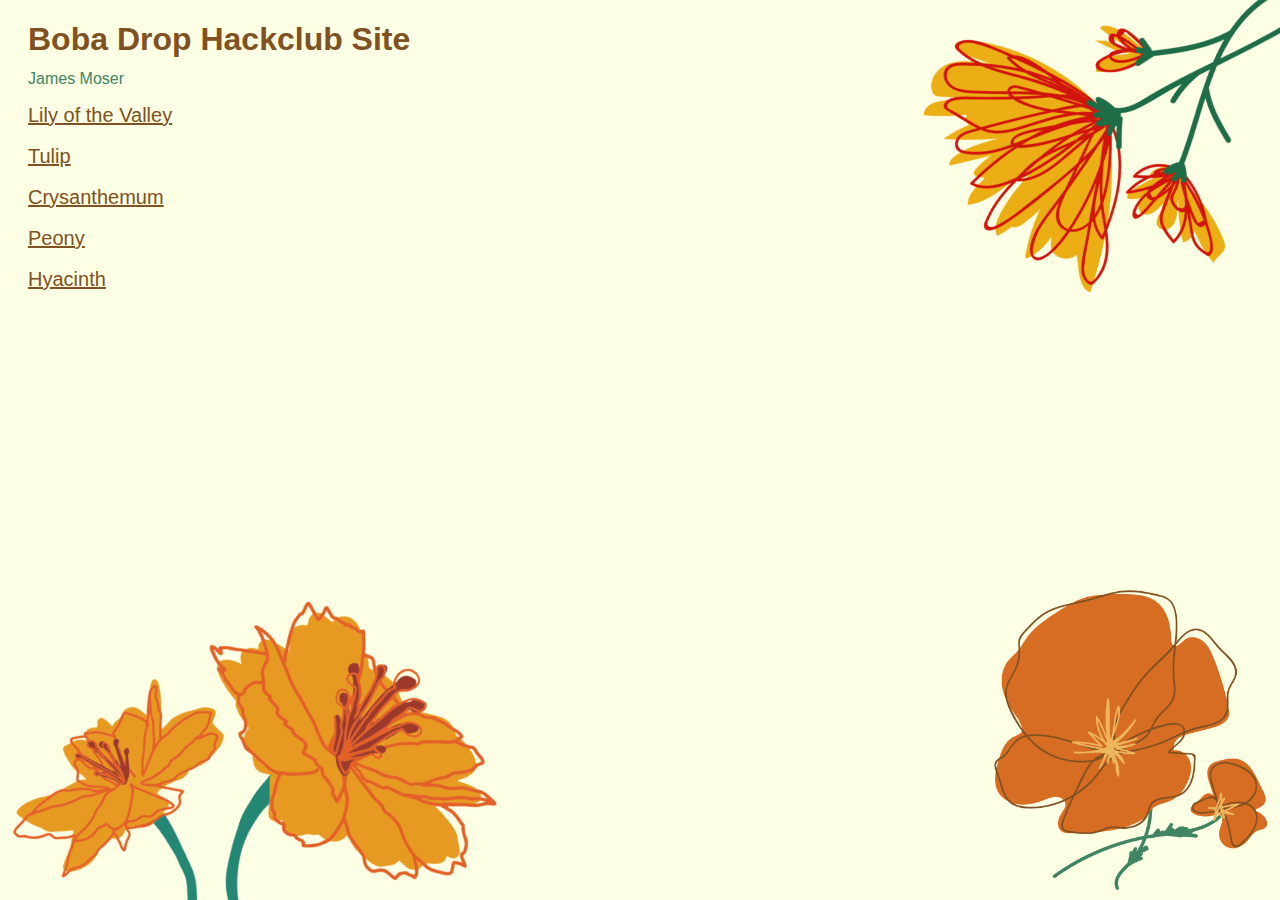
<file: index.html>
<!DOCTYPE html>
<html>
    <head>
        <link rel="stylesheet" href="styles.css">
    </head>
    <body>
        <img id="flowerBotLeft" src="../images/flower1.png"/>
        <img id="flowerTopRight" src="../images/flower2.png"/>
        <img id="flowerBotRight" src="../images/flower3.png"/>
        <h1 id="title">Boba Drop Hackclub Site</h1>

        <p id="name">James Moser</p>
        <a id="lily" href="LilyValley.html">Lily of the Valley</a>
        <br></br>
        <a id="tulip" href="tulip.html">Tulip</a>
        <br></br>
        <a id="chrys" href="chrys.html">Crysanthemum</a>
        <br></br>
        <a id="peony" href="peony.html">Peony</a>
        <br></br>
        <a id="hyacinth" href="hyacinth.html">Hyacinth</a>
    </body>
</html>
</file>
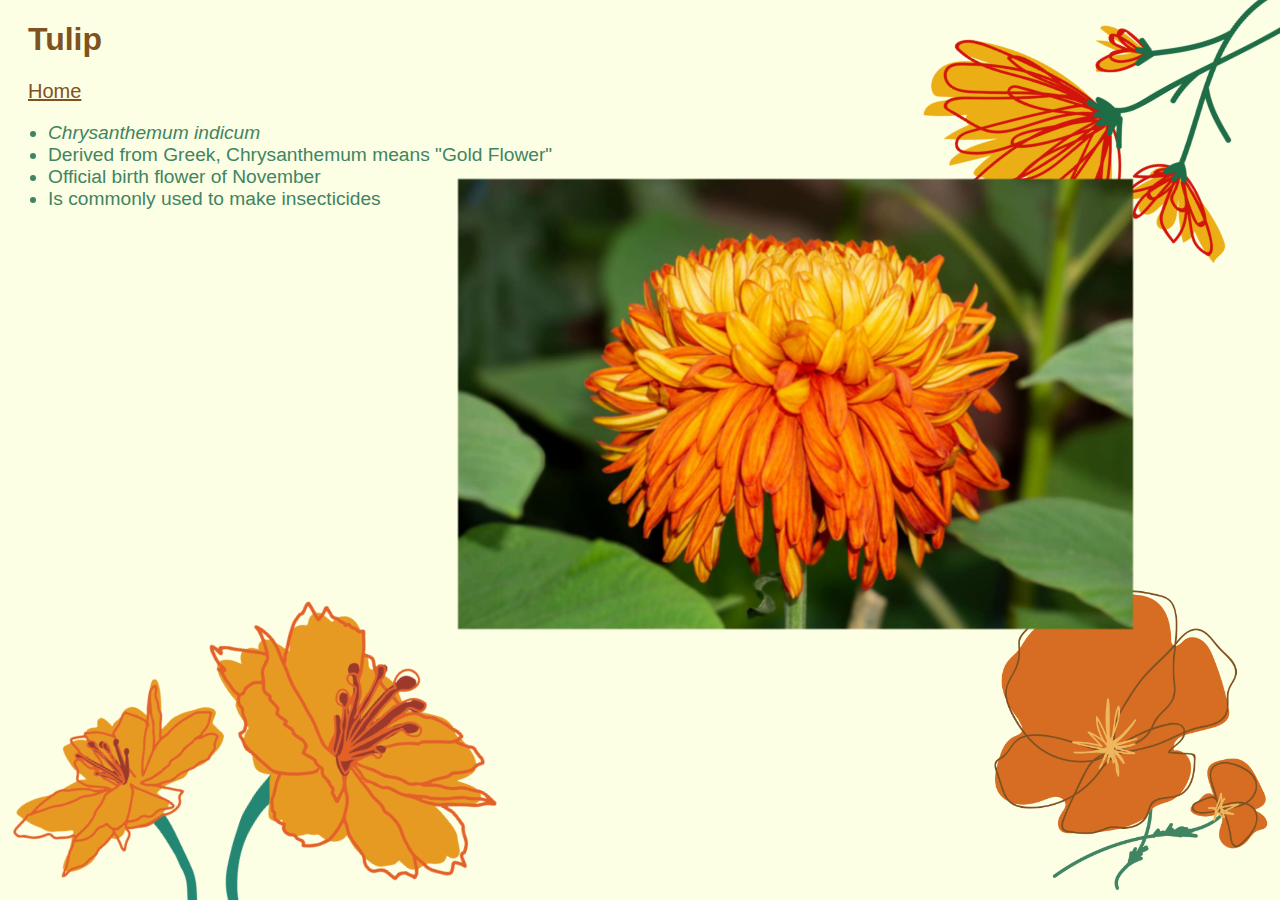
<file: chrys.html>
<!DOCTYPE html>
<html>
    <head>
        <link rel="stylesheet" href="styles.css"/>
    </head>
    <body>
        <img id="flowerBotLeft" src="flower1.png"/>
        <img id="flowerTopRight" src="flower2.png"/>
        <img id="flowerBotRight" src="flower3.png"/>
        <h1 id="title">Tulip</h1>
        <a id="home" href="index.html">Home</a>
        <ul class="facts">
            <li class="italic">Chrysanthemum indicum</li>
            <li>Derived from Greek, Chrysanthemum means "Gold Flower"</li>
            <li>Official birth flower of November</li>
            <li>Is commonly used to make insecticides</li>
        </ul>
        <div class="image">
        <img class="space" id="chrysanthemumImage" src="chrysImg.jpg" />
        </div>
    </body>
</html>
</file>
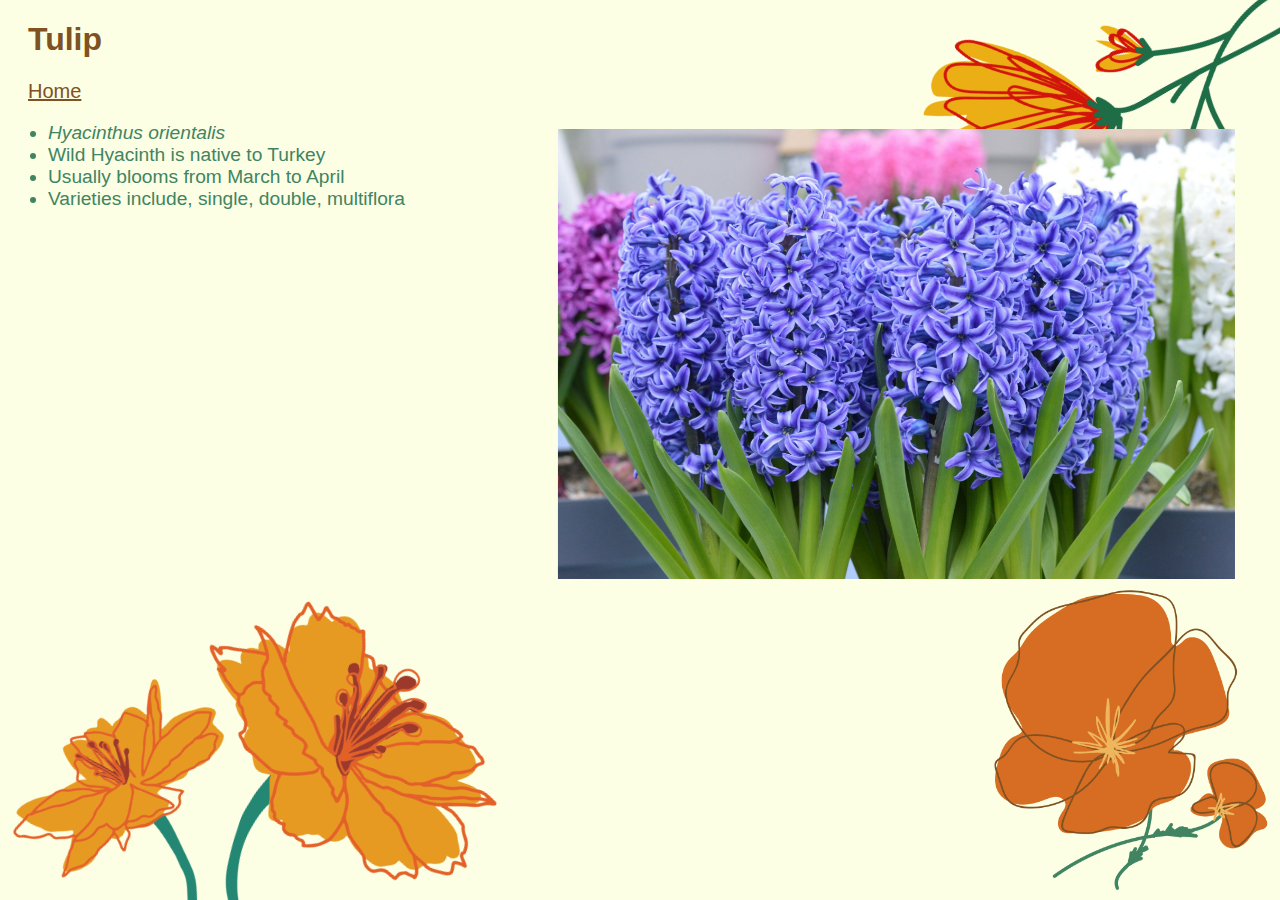
<file: hyacinth.html>
<!DOCTYPE html>
<html>
    <head>
        <link rel="stylesheet" href="styles.css"/>
    </head>
    <body>
        <img id="flowerBotLeft" src="../images/flower1.png"/>
        <img id="flowerTopRight" src="../images/flower2.png"/>
        <img id="flowerBotRight" src="../images/flower3.png"/>
        <h1 id="title">Tulip</h1>
        <a id="home" href="index.html">Home</a>
        <ul class="facts">
            <li class="italic">Hyacinthus orientalis</li>
            <li>Wild Hyacinth is native to Turkey</li>
            <li>Usually blooms from March to April</li>
            <li>Varieties include, single, double, multiflora</li>
        </ul>
        <div class="image">
        <img class="space" id="hyacinthImage" src="../images/hyacinthImg.jpg" />
        </div>
    </body>
</html>
</file>
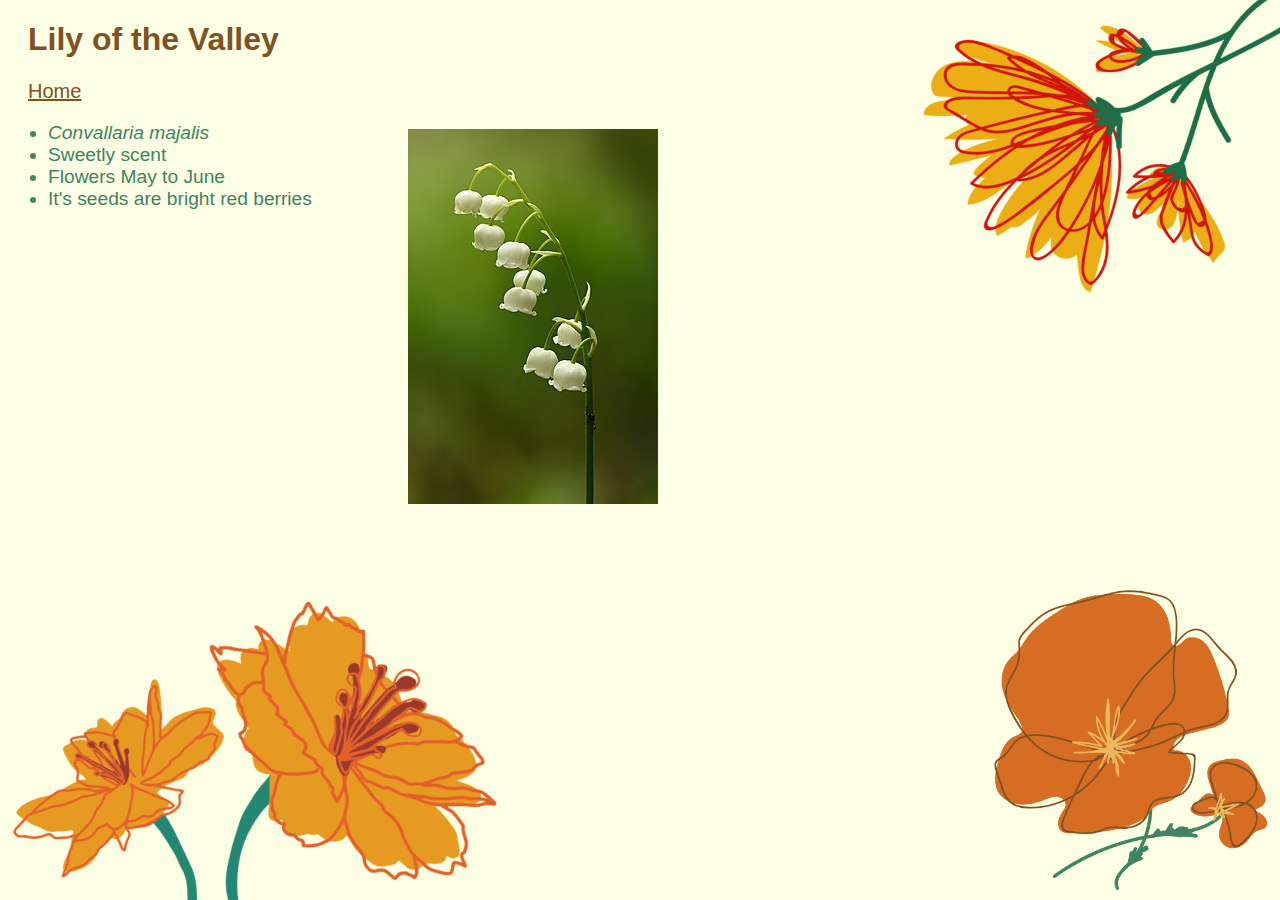
<file: LilyValley.html>
<!DOCTYPE html>
<html>
    <head>
        <link rel="stylesheet" href="styles.css"/>
    </head>
    <body>
        <img id="flowerBotLeft" src="images/flower1.png"/>
        <img id="flowerTopRight" src="images/flower2.png"/>
        <img id="flowerBotRight" src="images/flower3.png"/>
        <h1 id="title">Lily of the Valley</h1>
        <a id="home" href="index.html">Home</a>
        <ul class="facts">
            <li class="italic">Convallaria majalis</li>
            <li>Sweetly scent</li>
            <li>Flowers May to June</li>
            <li>It's seeds are bright red berries</li>
        </ul>
        <div class="image">
        <img id="lilyImg" src="images/lilyImg.jpg" />
        </div>
    </body>
</html>
</file>
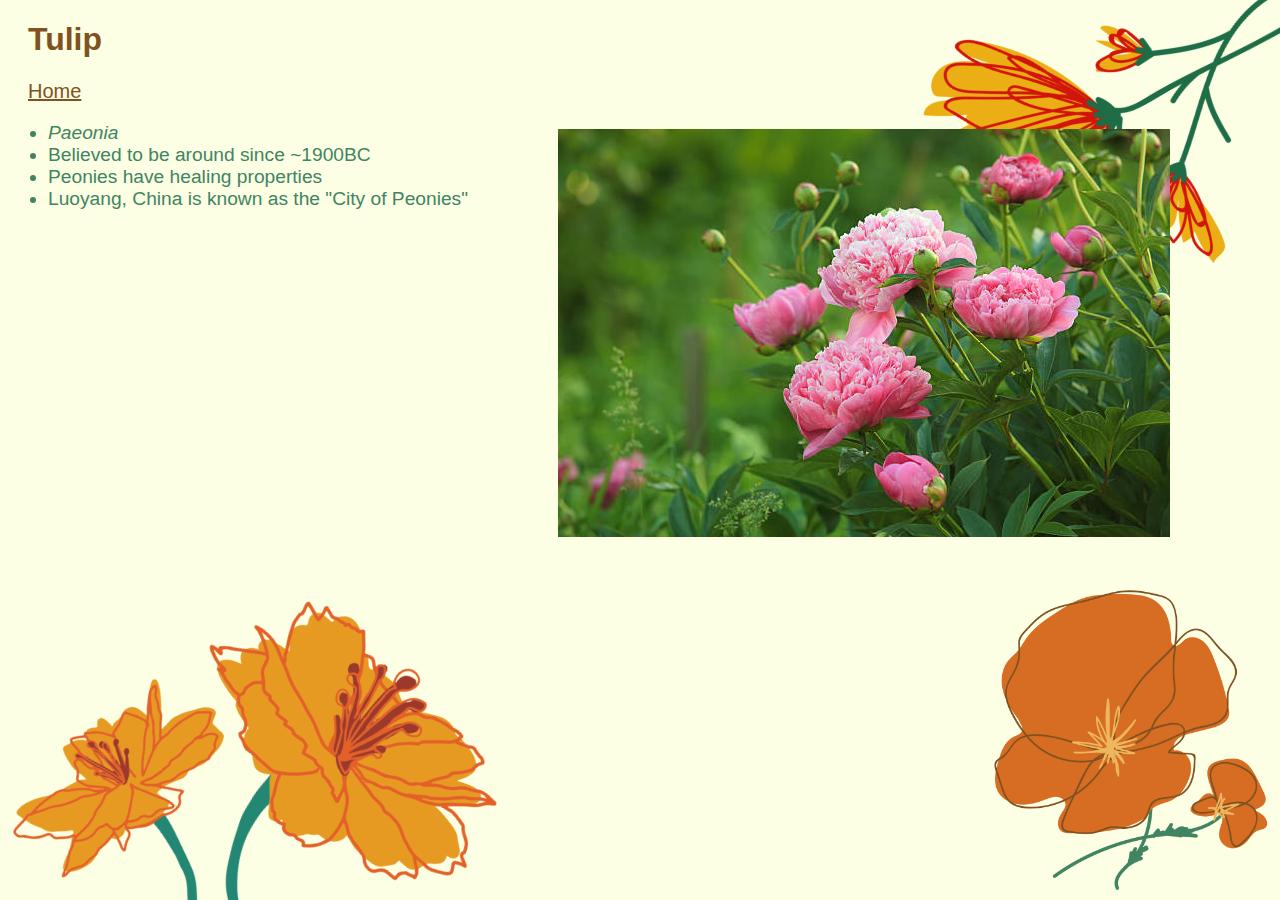
<file: peony.html>
<!DOCTYPE html>
<html>
    <head>
        <link rel="stylesheet" href="styles.css"/>
        <title>Peony!</title>
    </head>
    <body>
        <img id="flowerBotLeft" src="images/flower1.png"/>
        <img id="flowerTopRight" src="images/flower2.png"/>
        <img id="flowerBotRight" src="images/flower3.png"/>
        <h1 id="title">Tulip</h1>
        <a id="home" href="index.html">Home</a>
        <ul class="facts">
            <li class="italic">Paeonia</li>
            <li>Believed to be around since ~1900BC</li>
            <li>Peonies have healing properties</li>
            <li>Luoyang, China is known as the "City of Peonies"</li>
        </ul>
        <div class="image">
        <img class="space" src="images/peonyImg.jpg" />
        </div>
    </body>
</html>
</file>
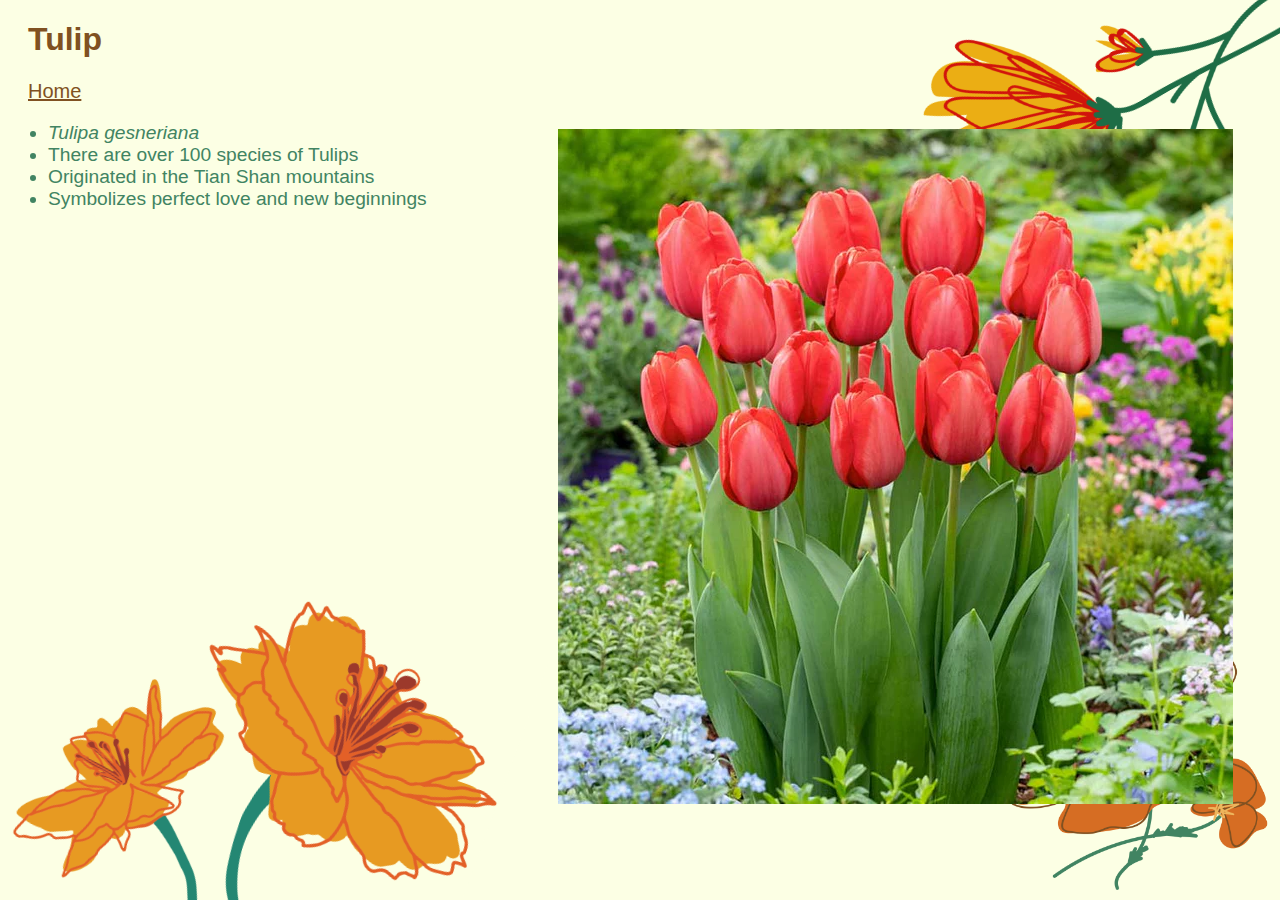
<file: tulip.html>
<!DOCTYPE html>
<html>
    <head>
        <link rel="stylesheet" href="styles.css"/>
    </head>
    <body>
        <img id="flowerBotLeft" src="images/flower1.png"/>
        <img id="flowerTopRight" src="images/flower2.png"/>
        <img id="flowerBotRight" src="images/flower3.png"/>
        <h1 id="title">Tulip</h1>
        <a id="home" href="index.html">Home</a>
        <ul class="facts">
            <li class="italic">Tulipa gesneriana</li>
            <li>There are over 100 species of Tulips</li>
            <li>Originated in the Tian Shan mountains</li>
            <li>Symbolizes perfect love and new beginnings</li>
        </ul>
        <div class="image">
        <img class="space" src="images/tulipImg.jpeg" />
        </div>
    </body>
</html>
</file>
<file: styles.css>
body{
    background-color:#fcffe4;
    color:#805121;
    font-family:tahoma, sans-serif;
    
}
#title{
    text-align: top, right;
    margin-left:20px;
}

#name{
    margin-top:-10px;
    margin-left:20px;
    color:#418462;
}
#flowerBotLeft{
    width: 450px;
    height: auto;
    bottom:-95px;
    left:45px;
    transform:rotate(20deg);
    position:fixed;
    animation-name:slide-in-left;
    animation-duration:1s;
    animation-timing-function: ease-out;
    animation-fill-mode: forwards;

}
#flowerTopRight{
    width: 400px;
    height: auto;
    top:-85px;
    right:-60px;
    transform:rotate(-120deg);
    position:fixed;
    animation-duration:1.25s;
    animation-timing-function: ease-out;
    animation-fill-mode: forwards;
    animation-name: slide-in-top;
}
#flowerBotRight{
    width: 300px;
    height: auto;
    bottom:10px;
    right:0px;
    animation-duration:1.5s;
    animation-timing-function: ease-out;
    animation-fill-mode: forwards;
    animation-name: slide-in-right;
    
    position:fixed;
}
a{
    color:#805121;
}
a:active{
    color:orange;
}
.facts{
    color:#418462;
    font-size:1.2em;
    
}
#home{
    margin-left:20px;
    margin-top:-20px;
}

body > a{
    margin-left:20px;
    font-size:20px;
}
.image{
    margin-left:400px;
    margin-top:-100px;
    position:absolute;
}
.italic{
    font-style:italic;
}
.space{
    margin-left:150px;
}
#chrysanthemumImage{
    height:50vh;
    width:auto;
    margin:50px;
}
#hyacinthImage{
    height:50vh;
    width:auto;
}

@keyframes slide-in-left{

from{
    transform:translateX(-100%);
}
to{
    transform:translateX(45px);
    transform: rotate(20deg);
}
}

@keyframes slide-in-top{
    from{
        transform: rotate(-90deg);
        transform:translateY(-100%);
        

    }
    to{
        transform:translateY(-85px);
        transform: rotate(-120deg);
    }
}

@keyframes slide-in-right{
    from{
        transform:translateX(100%);
    }
    to{
        transform:translateX(0);
        transform: rotate(-90deg);
    }
}

nav{
    background-color:#dda15e;
    padding:10px;
    width:fit-content;
    border-radius:3px;
    align-items:left;
    font-size:20px;
}
#bg{
    background-color:#ffc2d1;
    color:#fb6f92;
}

#secretlink{
    color:#ffe5ec;
    text-decoration:none;
}
.myHeart{
    vertical-align:middle;
    width:27px;
    height:auto;
}
</file>
